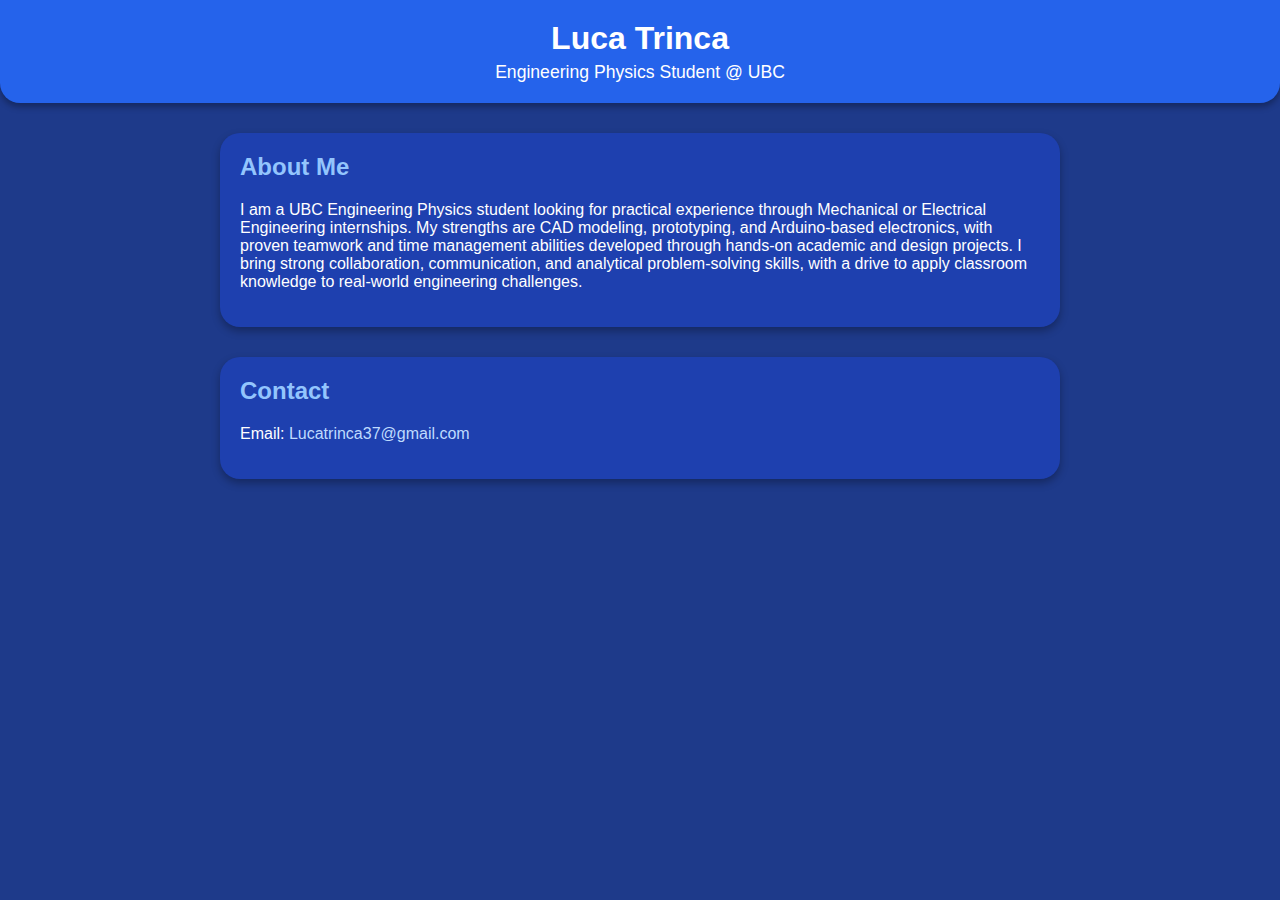
<file: folder/index.html>
<!DOCTYPE html>
<html lang="en">
<head>
  <meta charset="UTF-8">
  <title>Luca Trinca – Engineering Portfolio</title>
  <link rel="stylesheet" href="style.css">
</head>
<body>
  <!-- Top Tab -->
  <header class="tab">
    <h1>Luca Trinca</h1>
    <p>Engineering Physics Student @ UBC</p>
  </header>

  <!-- About Me -->
  <section class="card">
    <h2>About Me</h2>
    <p>
      I am a UBC Engineering Physics student looking for practical experience through 
      Mechanical or Electrical Engineering internships. My strengths are CAD modeling, 
      prototyping, and Arduino-based electronics, with proven teamwork and time 
      management abilities developed through hands-on academic and design projects. 
      I bring strong collaboration, communication, and analytical problem-solving skills, 
      with a drive to apply classroom knowledge to real-world engineering challenges.
    </p>
  </section>

  <!-- Contact -->
  <section class="card">
    <h2>Contact</h2>
    <p>Email: <a href="mailto:Lucatrinca37@gmail.com">Lucatrinca37@gmail.com</a></p>
  </section>
</body>
</html>
</file>
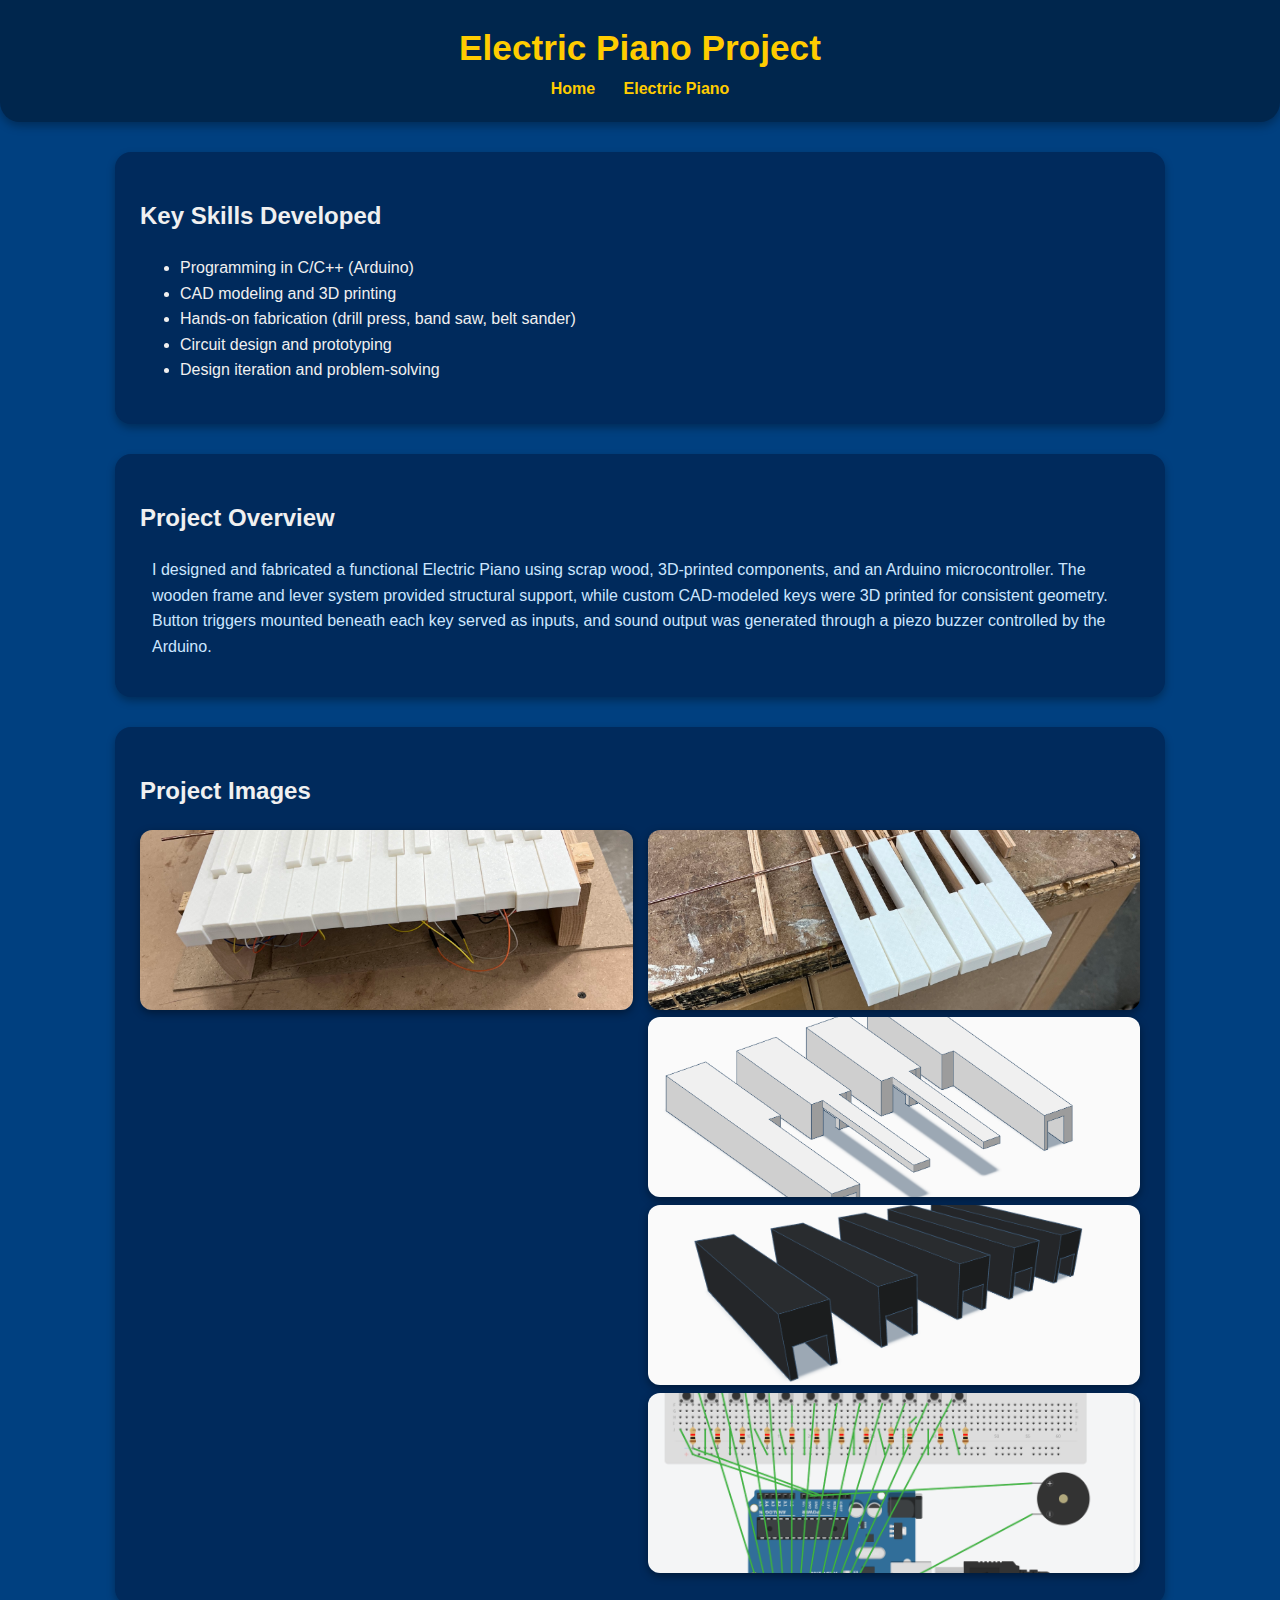
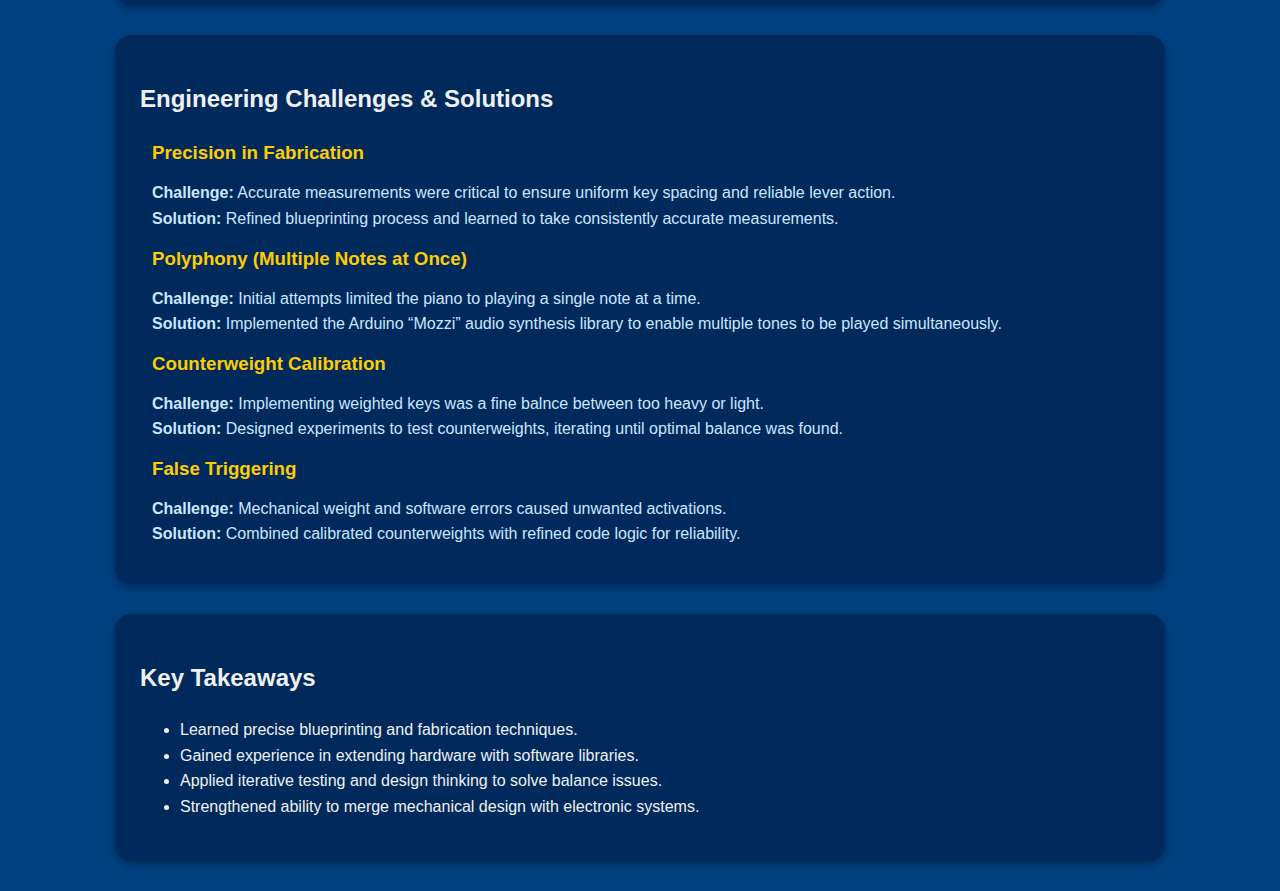
<file: projects/project1.html>
<!DOCTYPE html>
<html lang="en">
<head>
  <meta charset="UTF-8">
  <meta name="viewport" content="width=device-width, initial-scale=1.0">
  <title>Electric Piano Project</title>
  <link rel="stylesheet" href="../style.css">
</head>
<script>
  const mainImg = document.querySelector('.gallery-main img');
  const thumbs = document.querySelectorAll('.gallery-thumbs img');

  thumbs.forEach(thumb => {
    thumb.addEventListener('click', () => {
      mainImg.src = thumb.src;
      mainImg.alt = thumb.alt;
    });
  });
</script>
  
<body>
  <header>
    <h1>Electric Piano Project </h1>
    <nav>
      <a href="../index.html">Home</a>
      <a href="project1.html">Electric Piano</a>
    </nav>
  </header>

  <main class="container">

    
    
    <!-- Key Skills -->
    <section class="card">
      <h2>Key Skills Developed</h2>
      <ul>
        <li>Programming in C/C++ (Arduino)</li>
        <li>CAD modeling and 3D printing</li>
        <li>Hands-on fabrication (drill press, band saw, belt sander)</li>
        <li>Circuit design and prototyping</li>
        <li>Design iteration and problem-solving</li>
      </ul>
    </section>

    <!-- Project Overview -->
    <section class="card">
      <h2>Project Overview</h2>
      <p>
        I designed and fabricated a functional Electric Piano using scrap wood,
        3D-printed components, and an Arduino microcontroller. The wooden frame
        and lever system provided structural support, while custom CAD-modeled
        keys were 3D printed for consistent geometry. Button triggers mounted
        beneath each key served as inputs, and sound output was generated through
        a piezo buzzer controlled by the Arduino.
      </p>
    </section>

     <section class="card">
      <h2>Project Images</h2>
      

       <div class="gallery">
  <!-- Main image -->
  <div class="gallery-main">
    <img id="mainImage" src="images/Portfolio - Final.jpg" alt="Final Product">
  </div>

  <!-- Thumbnails -->
  <div class="gallery-thumbs">
    <img src="images/Portfolio - in progress.jpg" alt="Side View" onclick="swapImage(this)">
    <img src="images/Portfolio - White Keys.png" alt="CAD Model" onclick="swapImage(this)">
    <img src="images/Portfolio - Black Keys.png" alt="Key Mechanism" onclick="swapImage(this)">
    <img src="images/Portfolio - Arduino.png" alt="Circuit Design" onclick="swapImage(this)">
  </div>
</div>
       
    </section>

    <!-- Engineering Challenges -->
    <section class="card">
      <h2>Engineering Challenges & Solutions</h2>
      <h3>Precision in Fabrication</h3>
      <p><b>Challenge:</b> Accurate measurements were critical to ensure uniform key spacing and reliable lever action.<br>
      <b>Solution:</b> Refined blueprinting process and learned to take consistently accurate measurements.</p>

      <h3>Polyphony (Multiple Notes at Once)</h3>
      <p><b>Challenge:</b> Initial attempts limited the piano to playing a single note at a time.<br>
      <b>Solution:</b> Implemented the Arduino “Mozzi” audio synthesis library to enable multiple tones to be played simultaneously.</p>

      <h3>Counterweight Calibration</h3>
      <p><b>Challenge:</b> Implementing weighted keys was a fine balnce between too heavy or light.<br>
      <b>Solution:</b> Designed experiments to test counterweights, iterating until optimal balance was found.</p>

      <h3>False Triggering</h3>
      <p><b>Challenge:</b> Mechanical weight and software errors caused unwanted activations.<br>
      <b>Solution:</b> Combined calibrated counterweights with refined code logic for reliability.</p>
    </section>

    <!-- Key Takeaways -->
    <section class="card">
      <h2>Key Takeaways</h2>
      <ul>
        <li>Learned precise blueprinting and fabrication techniques.</li>
        <li>Gained experience in extending hardware with software libraries.</li>
        <li>Applied iterative testing and design thinking to solve balance issues.</li>
        <li>Strengthened ability to merge mechanical design with electronic systems.</li>
      </ul>
    </section>
  </main>

  <script>
  function swapImage(imgElement) {
    const mainImage = document.getElementById("mainImage");
    mainImage.src = imgElement.src;
    mainImage.alt = imgElement.alt;
  }
</script>
</body>
</html>
</file>
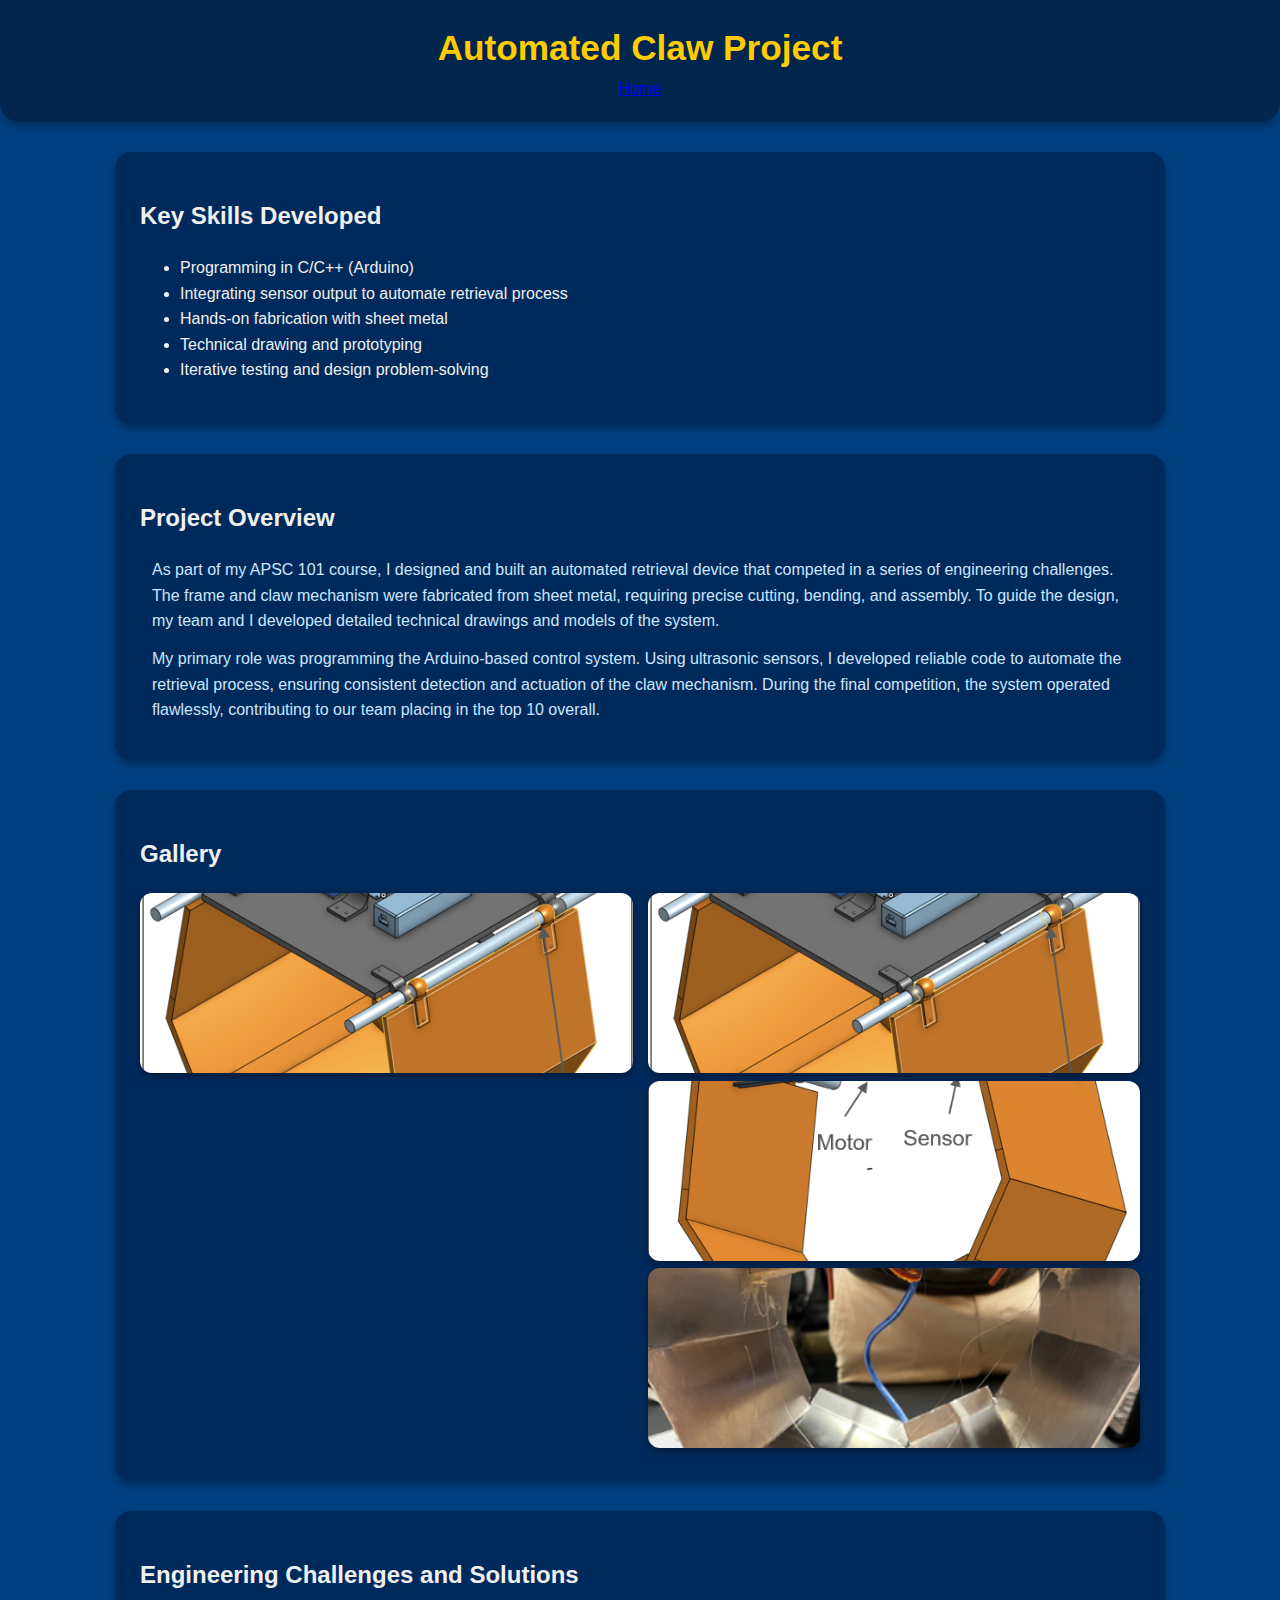
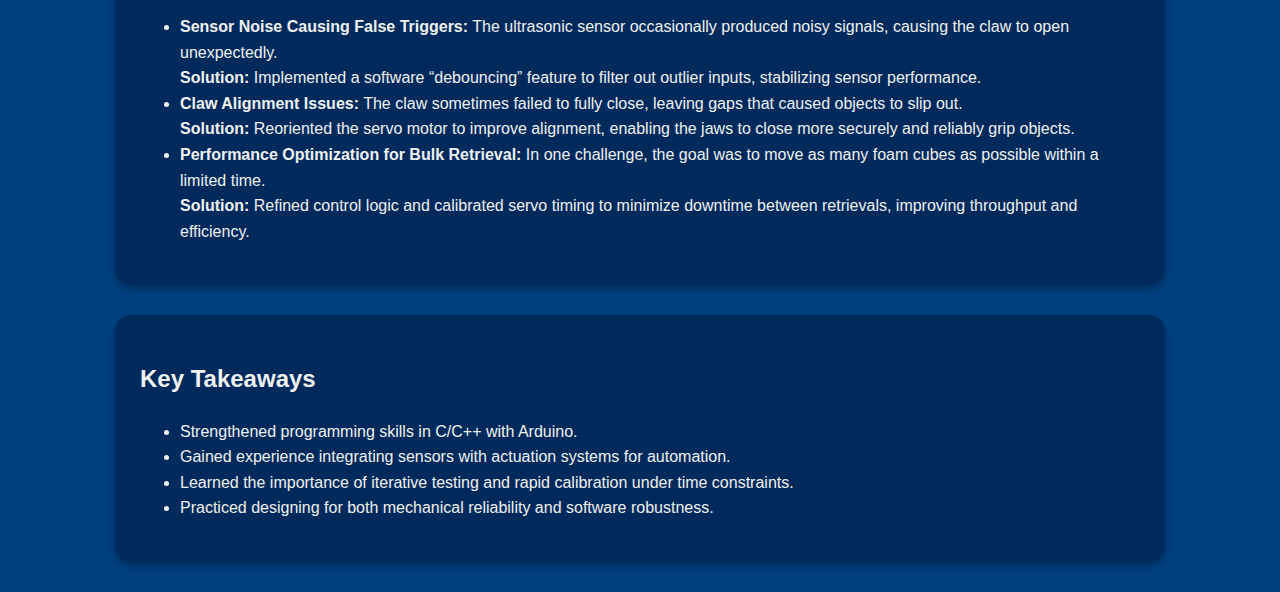
<file: projects/project3.html>
<!DOCTYPE html>
<html lang="en">
<head>
  <meta charset="UTF-8">
  <meta name="viewport" content="width=device-width, initial-scale=1.0">
  <title>Automated Claw Project</title>
  <link rel="stylesheet" href="../style.css">
</head>
<body>
  <header>
    <h1> Automated Claw Project</h1>
    <a href="../index.html">Home</a>
  </header>

  <main class="project-page">

    <section class="card">
      <h2>Key Skills Developed</h2>
      <ul>
        <li>Programming in C/C++ (Arduino)</li>
        <li>Integrating sensor output to automate retrieval process</li>
        <li>Hands-on fabrication with sheet metal</li>
        <li>Technical drawing and prototyping</li>
        <li>Iterative testing and design problem-solving</li>
      </ul>
    </section>

    <section class="card">
      <h2>Project Overview</h2>
      <p>
        As part of my APSC 101 course, I designed and built an automated retrieval device that competed in a series of engineering challenges. The frame and claw mechanism were fabricated from sheet metal, requiring precise cutting, bending, and assembly. To guide the design, my team and I developed detailed technical drawings and models of the system.
      </p>
      <p>
        My primary role was programming the Arduino-based control system. Using ultrasonic sensors, I developed reliable code to automate the retrieval process, ensuring consistent detection and actuation of the claw mechanism. During the final competition, the system operated flawlessly, contributing to our team placing in the top 10 overall.
      </p>
    </section>

     <section class="card">
      <h2>Gallery</h2>
      <div class="gallery">
        <div class="gallery-main">
          <img id="mainImage2" src="images/Screenshot 2025-09-26 194934.png" alt="Final Prosthetic Hand">
        </div>
        <div class="gallery-thumbs">
          <img src="images/Screenshot 2025-09-26 194934.png" alt="CAD Model" onclick="swapImage2(this)">
          <img src="images/Screenshot 2025-09-26 194941.png" alt="Finger Mechanism" onclick="swapImage2(this)">
          <img src="images/Screenshot 2025-09-26 195038.png" alt="Testing Phase" onclick="swapImage2(this)">
          
        </div>
      </div>
    </section>

    <section class="card">
      <h2>Engineering Challenges and Solutions</h2>
      <ul>
        <li><strong>Sensor Noise Causing False Triggers:</strong> The ultrasonic sensor occasionally produced noisy signals, causing the claw to open unexpectedly.<br>
        <b>Solution:</b> Implemented a software “debouncing” feature to filter out outlier inputs, stabilizing sensor performance.</li>

        <li><strong>Claw Alignment Issues:</strong> The claw sometimes failed to fully close, leaving gaps that caused objects to slip out.<br>
        <b>Solution:</b> Reoriented the servo motor to improve alignment, enabling the jaws to close more securely and reliably grip objects.</li>

        <li><strong>Performance Optimization for Bulk Retrieval:</strong> In one challenge, the goal was to move as many foam cubes as possible within a limited time.<br>
        <b>Solution:</b> Refined control logic and calibrated servo timing to minimize downtime between retrievals, improving throughput and efficiency.</li>
      </ul>
    </section>

    <section class="card">
      <h2>Key Takeaways</h2>
      <ul>
        <li>Strengthened programming skills in C/C++ with Arduino.</li>
        <li>Gained experience integrating sensors with actuation systems for automation.</li>
        <li>Learned the importance of iterative testing and rapid calibration under time constraints.</li>
        <li>Practiced designing for both mechanical reliability and software robustness.</li>
      </ul>
    </section>

  </main>

<script>
    function swapImage2(imgElement) {
      const mainImage = document.getElementById("mainImage2");
      mainImage.src = imgElement.src;
      mainImage.alt = imgElement.alt;
    }
  </script>
  
</body>
</html>
</file>
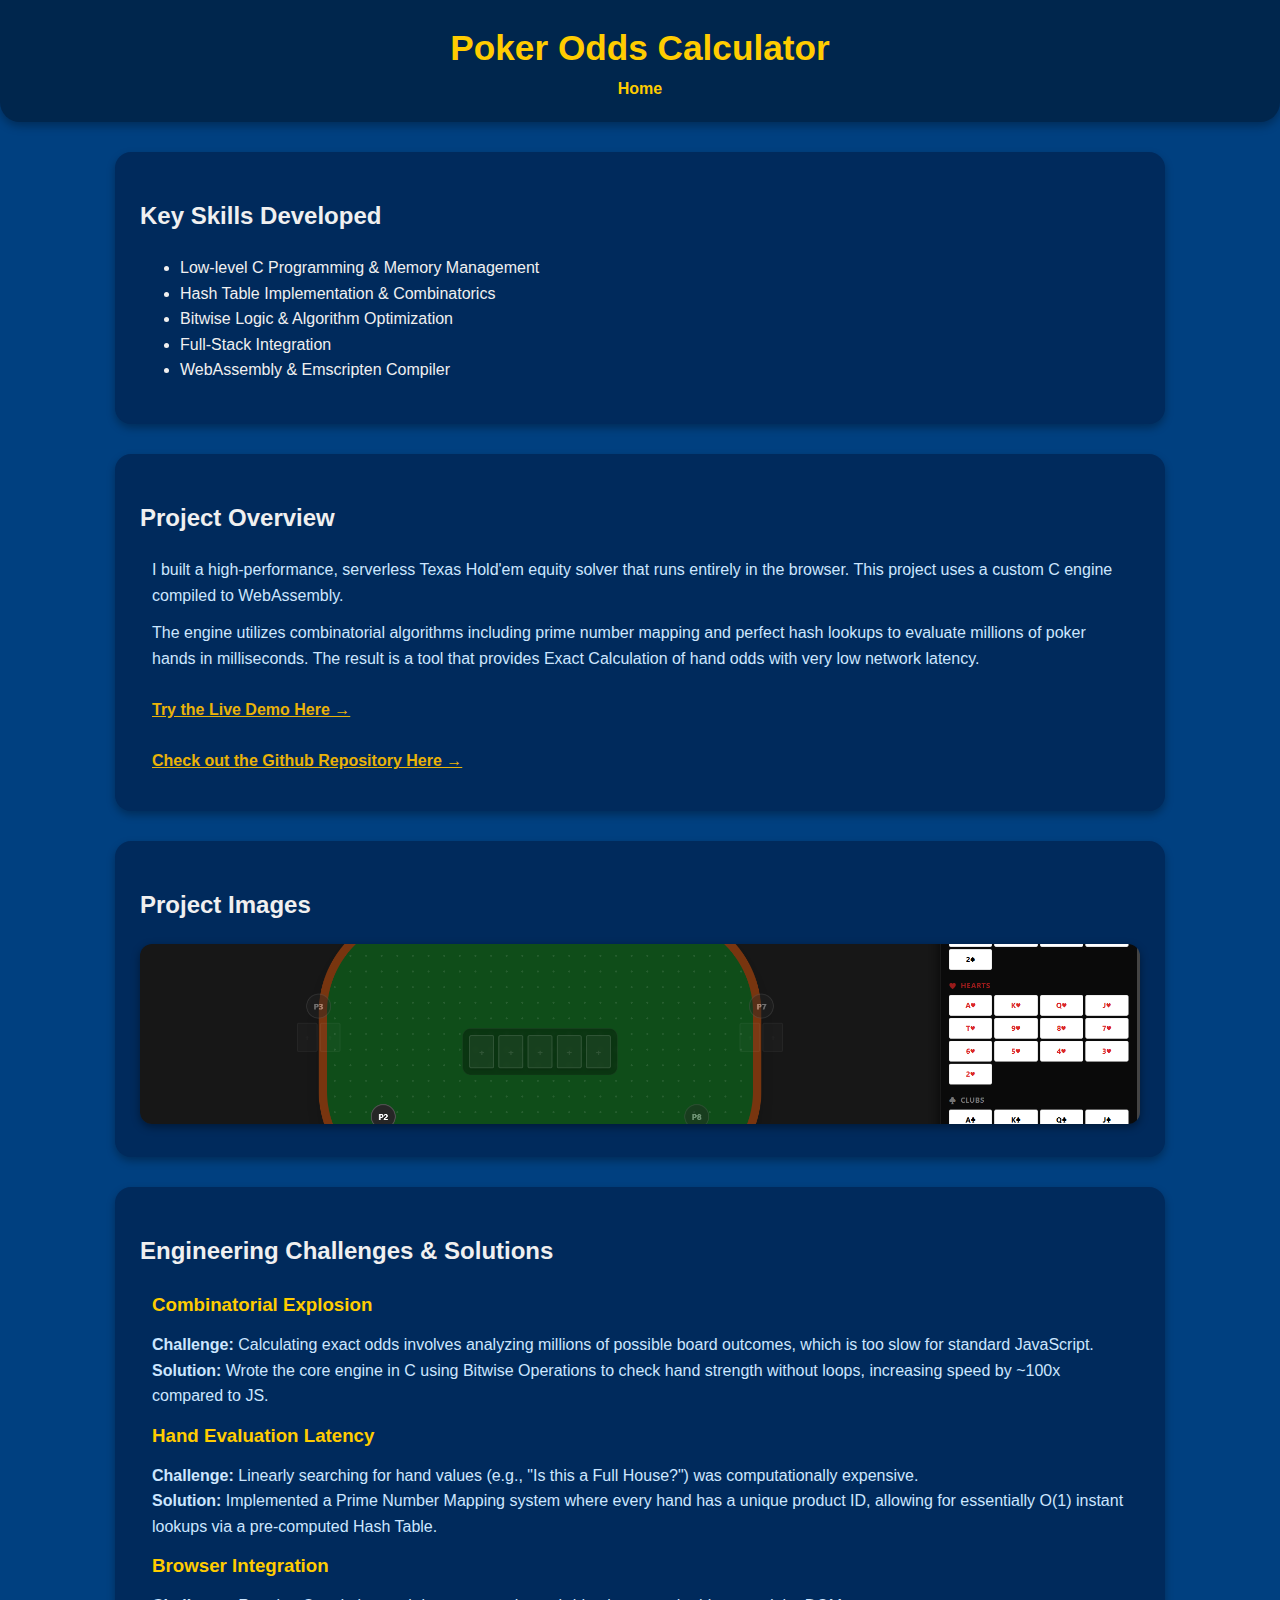
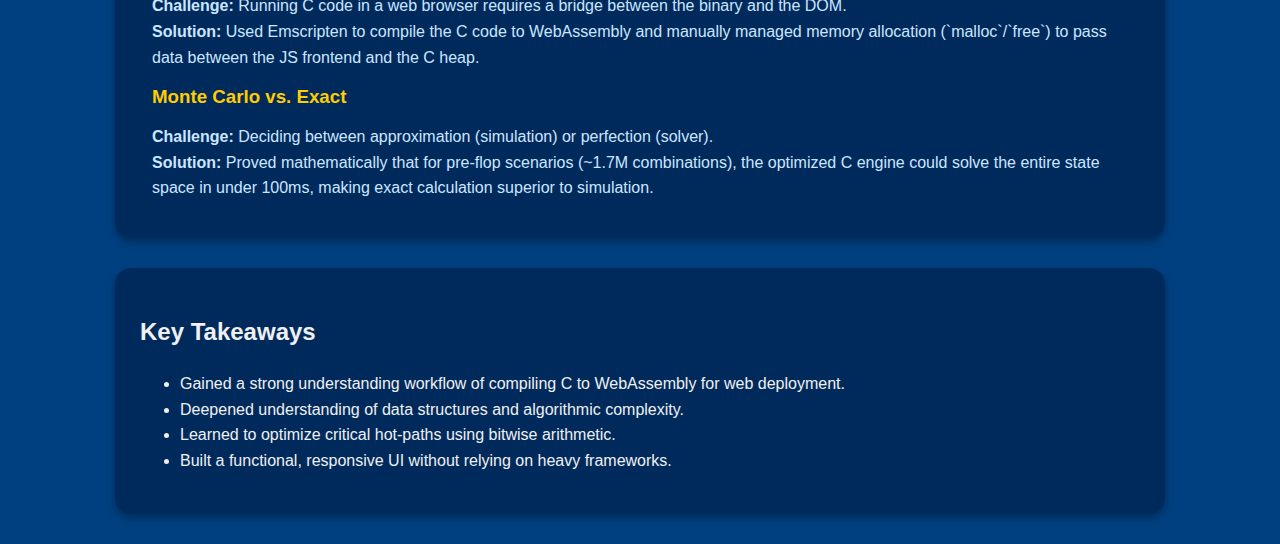
<file: projects/project4.html>
<!DOCTYPE html>
<html lang="en">
<head>
  <meta charset="UTF-8">
  <meta name="viewport" content="width=device-width, initial-scale=1.0">
  <title>Poker Odds Calculator</title>
  <link rel="stylesheet" href="../style.css">
</head>
<body>
  <header>
    <h1>Poker Odds Calculator</h1>
    <nav>
      <a href="../index.html">Home</a>
    </nav>
  </header>

  <main class="container">

    <section class="card">
      <h2>Key Skills Developed</h2>
      <ul>
        <li>Low-level C Programming & Memory Management</li>
        <li>Hash Table Implementation & Combinatorics</li>
        <li>Bitwise Logic & Algorithm Optimization</li>
        <li>Full-Stack Integration</li>
        <li>WebAssembly & Emscripten Compiler</li>
      </ul>
    </section>

    <section class="card">
      <h2>Project Overview</h2>
      <p>
        I built a high-performance, serverless Texas Hold'em equity solver that runs entirely in the browser. This project uses a custom C engine compiled to WebAssembly.
      </p>
      <p>
        The engine utilizes combinatorial algorithms including prime number mapping and perfect hash lookups to evaluate millions of poker hands in milliseconds. The result is a tool that provides Exact Calculation of hand odds with very low network latency.
        <br><br>
        <a href="https://lucatrinca.github.io/Poker-Odds-Calc/" target="_blank" style="color: #eab308; font-weight: bold;">
          Try the Live Demo Here &rarr;
        </a>
         <br><br>
        <a href="https://github.com/LucaTrinca/Poker-Odds-Calc" target="_blank" style="color: #eab308; font-weight: bold;">
          Check out the Github Repository Here &rarr;
        </a>
      </p>
    </section>

    <section class="card">
      <h2>Project Images</h2>
      <div class="gallery">
        <div class="gallery-main">
          <img id="mainImage" src="images/Poker Odds UI.png" alt="Poker Calculator UI">
        </div>


      </div>
    </section>

    <section class="card">
      <h2>Engineering Challenges & Solutions</h2>
      
      <h3>Combinatorial Explosion</h3>
      <p><b>Challenge:</b> Calculating exact odds involves analyzing millions of possible board outcomes, which is too slow for standard JavaScript.<br>
      <b>Solution:</b> Wrote the core engine in C using Bitwise Operations to check hand strength without loops, increasing speed by ~100x compared to JS.</p>

      <h3>Hand Evaluation Latency</h3>
      <p><b>Challenge:</b> Linearly searching for hand values (e.g., "Is this a Full House?") was computationally expensive.<br>
      <b>Solution:</b> Implemented a Prime Number Mapping system where every hand has a unique product ID, allowing for essentially O(1) instant lookups via a pre-computed Hash Table.</p>

      <h3>Browser Integration</h3>
      <p><b>Challenge:</b> Running C code in a web browser requires a bridge between the binary and the DOM.<br>
      <b>Solution:</b> Used Emscripten to compile the C code to WebAssembly and manually managed memory allocation (`malloc`/`free`) to pass data between the JS frontend and the C heap.</p>

      <h3>Monte Carlo vs. Exact</h3>
      <p><b>Challenge:</b> Deciding between approximation (simulation) or perfection (solver).<br>
      <b>Solution:</b> Proved mathematically that for pre-flop scenarios (~1.7M combinations), the optimized C engine could solve the entire state space in under 100ms, making exact calculation superior to simulation.</p>
    </section>

    <section class="card">
      <h2>Key Takeaways</h2>
      <ul>
        <li>Gained a strong understanding workflow of compiling C to WebAssembly for web deployment.</li>
        <li>Deepened understanding of data structures and algorithmic complexity.</li>
        <li>Learned to optimize critical hot-paths using bitwise arithmetic.</li>
        <li>Built a functional, responsive UI without relying on heavy frameworks.</li>
      </ul>
    </section>
  </main>

  <script>
    function swapImage(imgElement) {
      const mainImage = document.getElementById("mainImage");
      mainImage.src = imgElement.src;
      mainImage.alt = imgElement.alt;
    }
  </script>
</body>
</html>
</file>
<file: folder/style.css>
/* General page */
body {
  font-family: Arial, sans-serif;
  background-color: #1e3a8a; /* deep blue */
  margin: 0;
  padding: 0;
  color: white;
}

/* Top tab */
header.tab {
  background-color: #2563eb; /* lighter blue tab */
  padding: 20px;
  text-align: center;
  border-bottom-left-radius: 20px;
  border-bottom-right-radius: 20px;
  box-shadow: 0 4px 6px rgba(0,0,0,0.3);
}

header.tab h1 {
  margin: 0;
  font-size: 2em;
}

header.tab p {
  margin: 5px 0 0;
  font-size: 1.1em;
}

/* Card sections */
.card {
  background-color: #1e40af; /* darker blue boxes */
  margin: 30px auto;
  padding: 20px;
  width: 80%;
  max-width: 800px;
  border-radius: 20px;
  box-shadow: 0 4px 8px rgba(0,0,0,0.3);
}

.card h2 {
  margin-top: 0;
  color: #93c5fd; /* light blue headings */
}

a {
  color: #bfdbfe; /* light blue links */
  text-decoration: none;
}

a:hover {
  text-decoration: underline;
}
</file>
<file: style.css>
/* General */
body {
  font-family: 'Segoe UI', Arial, sans-serif;
  margin: 0;
  padding: 0;
  background: #004080; /* deep blue background */
  color: #f0f0f0;
  line-height: 1.6;
}

/* Header Tab */
header {
  background: #00264d; /* darker navy */
  padding: 20px;
  border-radius: 0 0 20px 20px; /* rounded bottom */
  text-align: center;
  box-shadow: 0 4px 10px rgba(0,0,0,0.3);
}
header h1 {
  margin: 0;
  font-size: 2.2em;
  color: #ffcc00; /* gold for contrast */
}
header p {
  margin: 5px 0 15px;
  font-size: 1.1em;
  color: #cce6ff;
}
nav a {
  color: #ffcc00;
  margin: 0 12px;
  text-decoration: none;
  font-weight: bold;
}
nav a:hover {
  text-decoration: underline;
}

/* Content Sections */
section {
  background: #003366; /* box color */
  border-radius: 20px;
  padding: 25px;
  margin: 30px auto;
  max-width: 1000px;
  box-shadow: 0 6px 12px rgba(0,0,0,0.3);
}

/* Project Cards */
.project-cards {
  display: grid;
  grid-template-columns: repeat(auto-fit, minmax(280px, 1fr));
  gap: 20px;
}
.card {
  background: #002a5c;
  border-radius: 16px;
  overflow: hidden;
  box-shadow: 0 4px 8px rgba(0,0,0,0.3);
  text-decoration: none;
  color: inherit;
  transition: transform 0.2s, box-shadow 0.2s;
}
.card:hover {
  transform: scale(1.03);
  box-shadow: 0 6px 14px rgba(0,0,0,0.4);
}
.card img {
  width: 100%;
  height: 180px;
  object-fit: cover;
}
.card h3 {
  margin: 12px;
  color: #ffcc00;
}
.card p {
  margin: 0 12px 12px;
  color: #cce6ff;
}

/* Project Page Hero Image */
.hero-img {
  width: 100%;
  max-height: 400px;
  object-fit: cover;
  border-radius: 16px;
  margin-bottom: 20px;
}

/* Gallery */
.gallery {
  display: grid;
  grid-template-columns: repeat(auto-fit, minmax(220px, 1fr));
  gap: 15px;
}
.gallery img {
  width: 100%;
  border-radius: 12px;
  box-shadow: 0 3px 8px rgba(0,0,0,0.4);
}

/* Footer */
footer {
  background: #00264d;
  color: #cce6ff;
  text-align: center;
  padding: 1em;
  margin-top: 40px;
  border-radius: 20px 20px 0 0;
}
footer a {
  color: #ffcc00;
}
</file>
